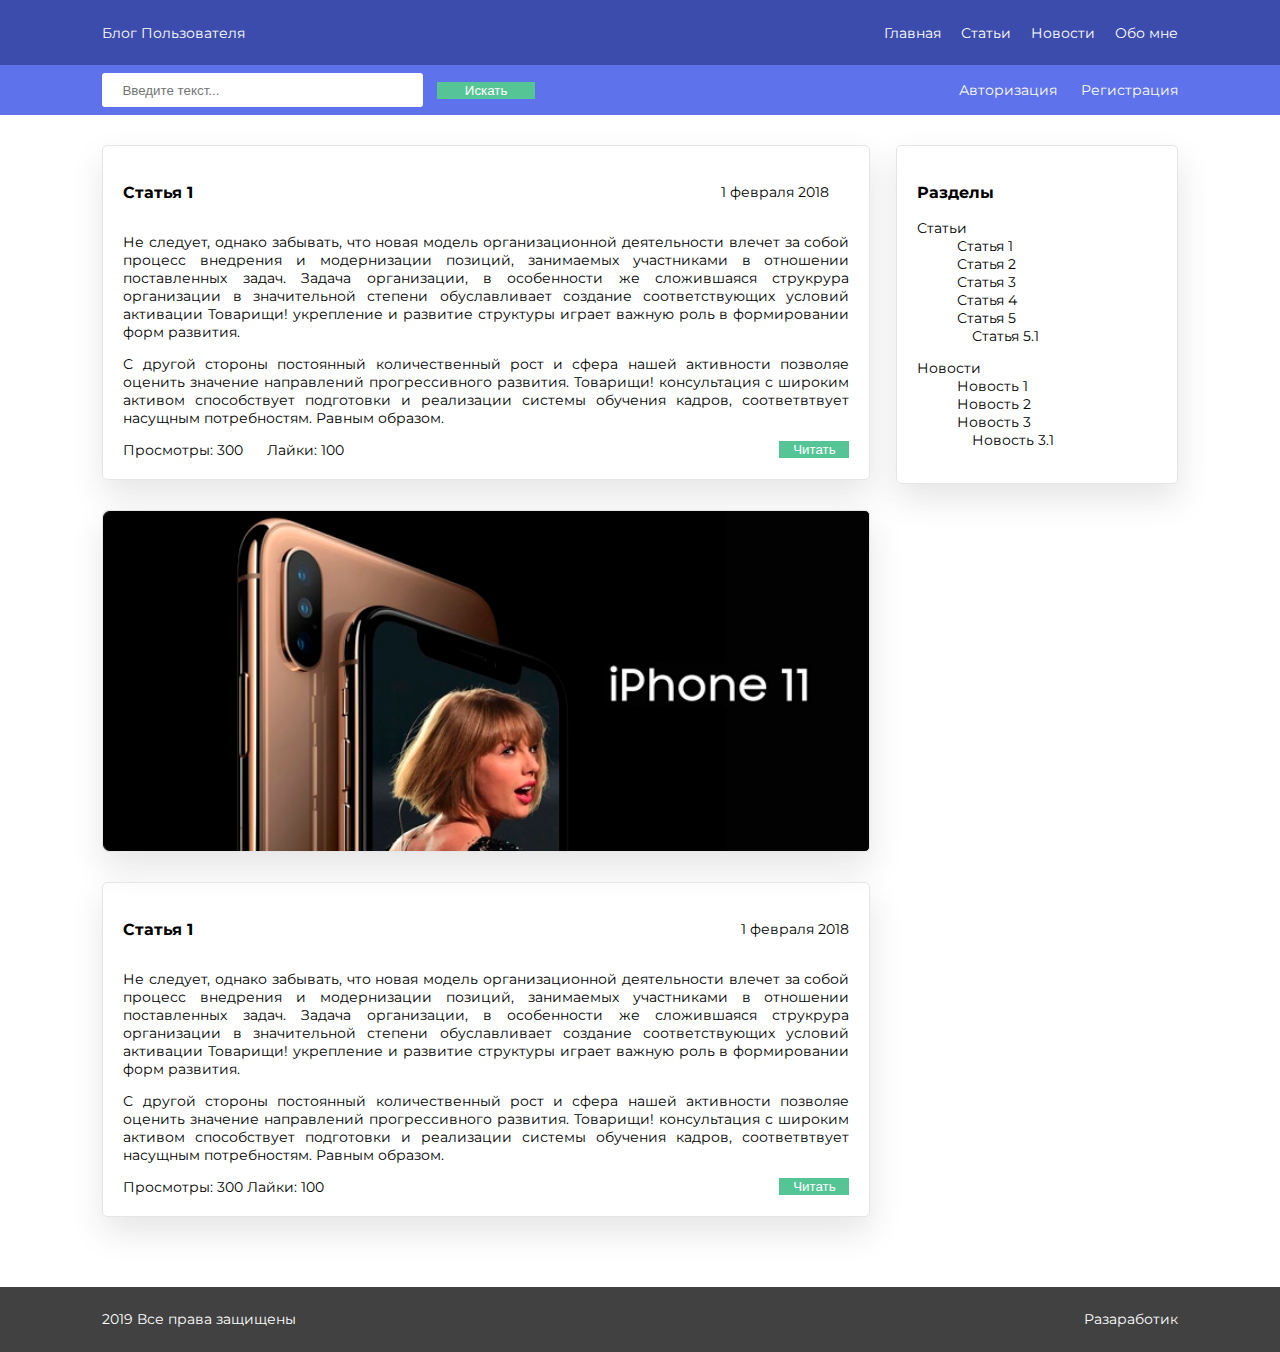
<file: index.html>
<!DOCTYPE html>
<html lang="en">

<head>
    <meta charset="UTF-8">
    <meta name="viewport" content="width=device-width, initial-scale=1.0">
    <title>Document</title>
    <!-- <link rel="stylesheet" type="text/css" href="css/normalize.css"> -->
    <link href="https://fonts.googleapis.com/css2?family=Montserrat:wght@500&display=swap" rel="stylesheet">
    <link rel="stylesheet" type="text/css" href="css/style.css">
    <meta name="viewport" content="width=device-width, initial-scale=1.0">
</head>

<body>
    <div class="top ">
        <div class="logo param"><span> Блог Пользователя</span></div>
        <div class="device-menu param-left">
            <div class="hidden-menu-wrap">
                <div class="hidden-menu">
                    <div class="close"><img src="image/close.png" alt="close">
                    </div>
                    <ul>
                        <li><a href="page1.html">Статьи</a></li>
                        <li><a href="news.html">Новости</a></li>
                        <li><a href="">Обо мне</a></li>
                        <li><a href="authorization.html">Авторизация</a></li>
                        <li><a href="authorization.html">Регистрация</a></li>
                    </ul>
                </div>
            </div>
            <!-- hidden-menu-wrap end... -->
        </div>
        <div class="nav param-left">
            <a href="#">Главная</a>
            <a href="page1.html">Статьи</a>
            <a href="news.html">Новости</a>
            <a href="#">Обо мне</a>

        </div>
    </div>
    <div class="search">
        <div class="window-search param">
            <input type="text" size="40" placeholder="Введите текст...">
            <button type="submit" class="button">Искать</button>
        </div>
        <div class="link-search param-left">
            <a href="authorization.html">Авторизация</a>
            <a href="authorization.html">Регистрация</a>
        </div>
    </div>
    <div class="wrap ">
        <div class="param  main">

            <div class="content-top-left">
                <div class="head">
                    <h3>Статья 1</h3>
                    <span>1 февраля 2018</span>
                </div>
                <p>
                    Не следует, однако забывать, что новая модель организационной деятельности влечет за собой процесс внедрения и модернизации позиций, занимаемых участниками в отношении поставленных задач. Задача организации, в особенности же сложившаяся струкрура организации
                    в значительной степени обуславливает создание соответствующих условий активации Товарищи! укрепление и развитие структуры играет важную роль в формировании форм развития.
                </p>
                <p>
                    С другой стороны постоянный количественный рост и сфера нашей активности позволяе оценить значение направлений прогрессивного развития. Товарищи! консультация с широким активом способствует подготовки и реализации системы обучения кадров, соответвтвует
                    насущным потребностям. Равным образом.
                </p>
                <div class="content-foot">
                    <div class="content-foot-left">
                        <span>Просмотры: 300</span>
                        <span>Лайки: 100</span>
                    </div>
                    <button class="button">Читать</button>
                </div>

            </div>
            <!-- content top -->
            <div class="image"></div>
            <div class="content-bottom">

                <div class="head">
                    <h3>Статья 1</h3>
                    <span>1 февраля 2018</span>
                </div>
                <p>
                    Не следует, однако забывать, что новая модель организационной деятельности влечет за собой процесс внедрения и модернизации позиций, занимаемых участниками в отношении поставленных задач. Задача организации, в особенности же сложившаяся струкрура организации
                    в значительной степени обуславливает создание соответствующих условий активации Товарищи! укрепление и развитие структуры играет важную роль в формировании форм развития.
                </p>
                <p>
                    С другой стороны постоянный количественный рост и сфера нашей активности позволяе оценить значение направлений прогрессивного развития. Товарищи! консультация с широким активом способствует подготовки и реализации системы обучения кадров, соответвтвует
                    насущным потребностям. Равным образом.
                </p>
                <div class="content-foot">
                    <div class="content-foot-left">
                        <span>Просмотры: 300</span>
                        <span>Лайки: 100</span>
                    </div>
                    <button class="button">Читать</button>
                </div>
            </div>
            <!--  -->
        </div>
        <!-- main end -->

        <div class="site-bar param param-left">
            <div class="content-top-right">
                <h3 class="content-top-right-alig">Разделы</h3>
                <span class="content-top-right-alig">Статьи</span>
                <ul>
                    <li><a href="page1.html">Статья 1</a></li>
                    <li><a href="page1.html">Статья 2</a></li>
                    <li><a href="page1.html">Статья 3</a></li>
                    <li><a href="page1.html">Статья 4</a></li>
                    <li><a href="page1.html">Статья 5</a></li>
                    <li><a href="page1.html">Статья 5.1</a></li>
                </ul>
                <span class="content-top-right-alig">Новости</span>
                <ul>
                    <li><a href="news.html">Новость 1</a></li>
                    <li><a href="news.html">Новость 2</a></li>
                    <li><a href="news.html">Новость 3</a></li>
                    <li><a href="news.html">Новость 3.1</a></li>


                </ul>
            </div>
            <!-- content-top-right end... -->
        </div>



    </div>
    <footer class="footer">
        <span class="param">2019 Все права защищены</span>
        <span class="param-left">Разаработик</span>

    </footer>
    <script src="js/script.js"></script>
</body>

</html>
</file>
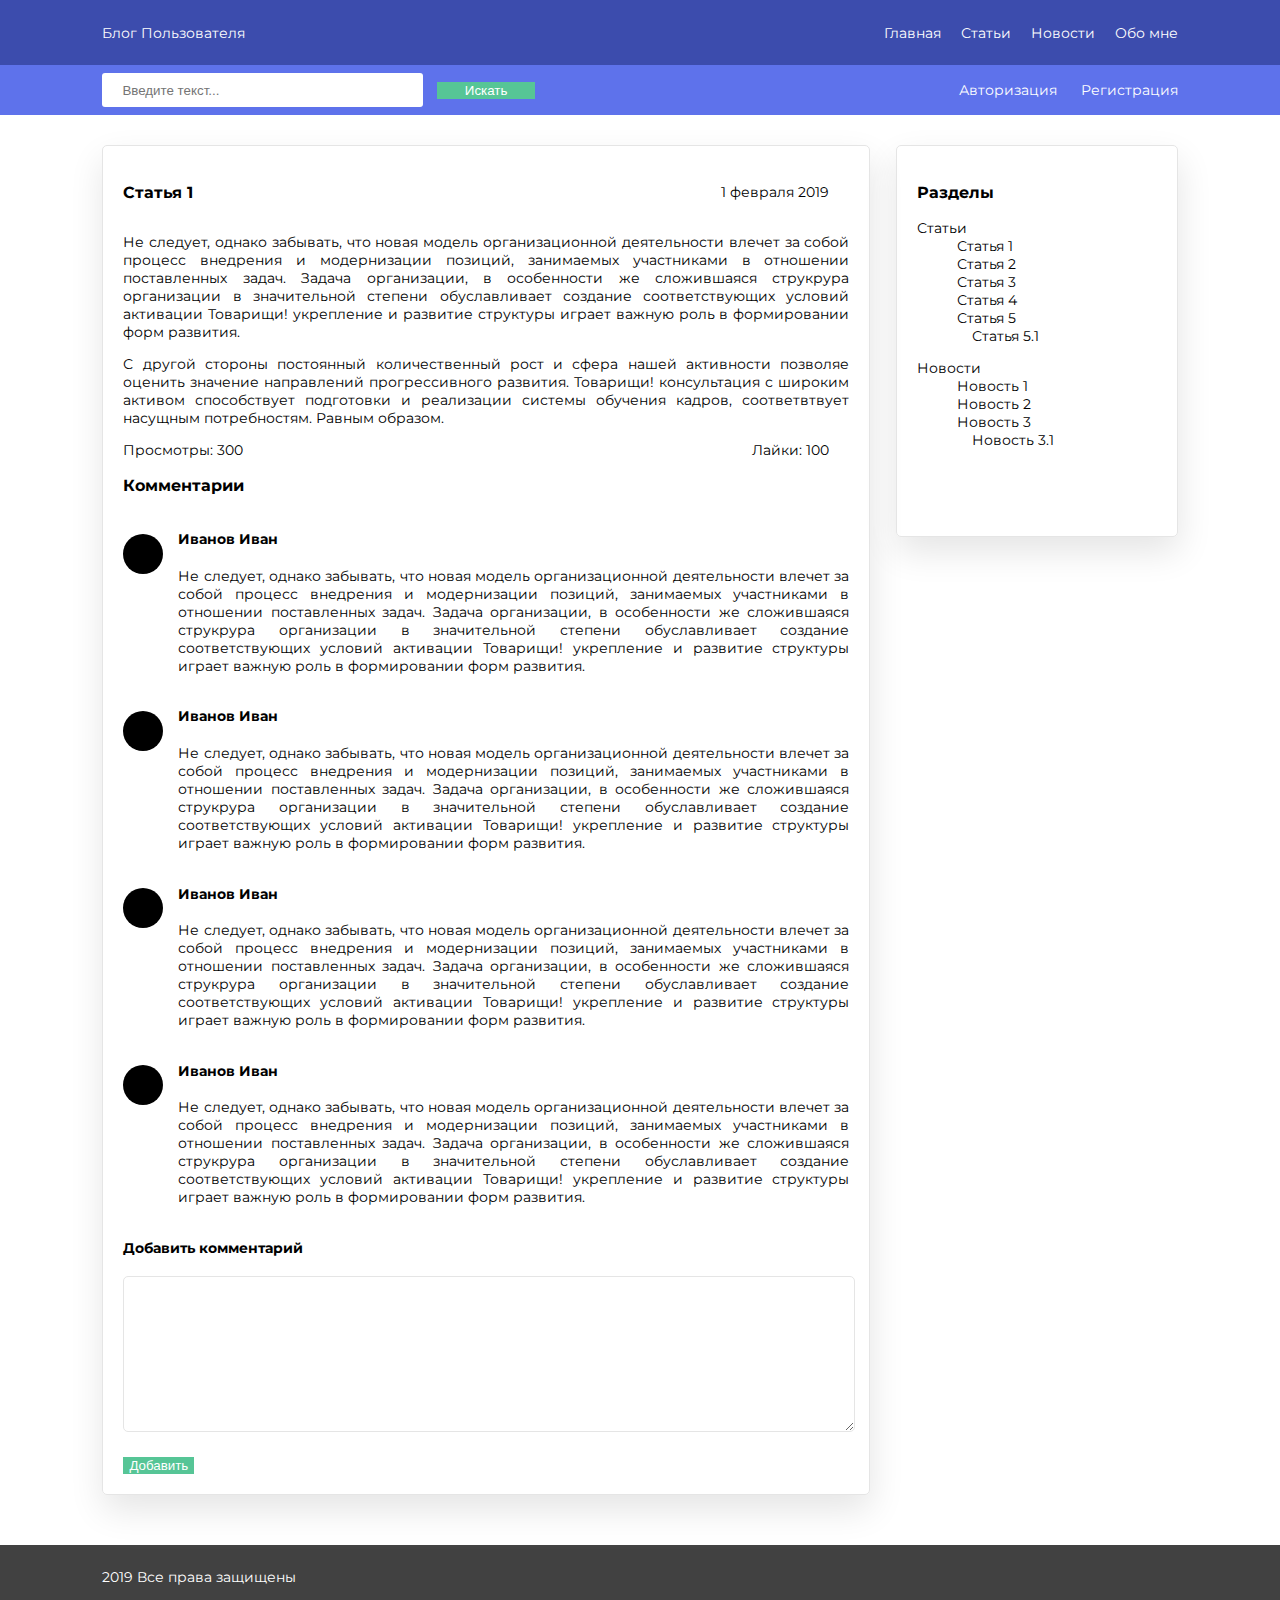
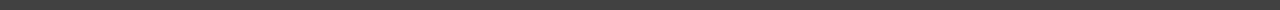
<file: page1.html>
<!DOCTYPE html>
<html lang="en">

<head>
    <meta charset="UTF-8">
    <meta name="viewport" content="width=device-width, initial-scale=1.0">
    <title>Document</title>
    <!-- <link rel="stylesheet" type="text/css" href="css/normalize.css"> -->
    <link href="https://fonts.googleapis.com/css2?family=Montserrat:wght@500&display=swap" rel="stylesheet">
    <link rel="stylesheet" type="text/css" href="css/style.css">

</head>

<body>
    <div class="top ">
        <div class="logo param"><span> Блог Пользователя</span></div>
        <div class="device-menu param-left">
            <div class="hidden-menu-wrap">
                <div class="hidden-menu">
                    <div class="close"><img src="image/close.png" alt="close">
                    </div>
                    <ul>
                        <li><a href="page1.html">Статьи</a></li>
                        <li><a href="news.html">Новости</a></li>
                        <li><a href="">Обо мне</a></li>
                        <li><a href="authorization.html">Авторизация</a></li>
                        <li><a href="authorization.html">Регистрация</a></li>
                    </ul>
                </div>
            </div>
            <!-- hidden-menu-wrap end... -->
        </div>
        <div class="nav param-left">
            <a href="index.html">Главная</a>
            <a href="#">Статьи</a>
            <a href="news.html">Новости</a>
            <a href="#">Обо мне</a>
        </div>
    </div>
    <div class="search">
        <div class="window-search param">
            <input type="text" size="40" placeholder="Введите текст...">
            <button type="submit" class="button">Искать</button>
        </div>
        <div class="link-search param-left">
            <a href="authorization.html">Авторизация</a>
            <a href="authorization.html">Регистрация</a>
        </div>
    </div>
    <div class="wrap">
        <div class="main param">
            <div class="content-top-left">
                <div class="head">
                    <h3>Статья 1</h3>
                    <span>1 февраля 2019</span>
                </div>
                <p>
                    Не следует, однако забывать, что новая модель организационной деятельности влечет за собой процесс внедрения и модернизации позиций, занимаемых участниками в отношении поставленных задач. Задача организации, в особенности же сложившаяся струкрура организации
                    в значительной степени обуславливает создание соответствующих условий активации Товарищи! укрепление и развитие структуры играет важную роль в формировании форм развития.
                </p>
                <p>
                    С другой стороны постоянный количественный рост и сфера нашей активности позволяе оценить значение направлений прогрессивного развития. Товарищи! консультация с широким активом способствует подготовки и реализации системы обучения кадров, соответвтвует
                    насущным потребностям. Равным образом.
                </p>
                <div class="content-foot">
                    <div class="content-foot-left">
                        <span>Просмотры: 300</span>
                    </div>
                    <span>Лайки: 100</span>
                </div>
                <div class="comment">
                    <h3>Комментарии</h3>
                    <section class="blok1">
                        <div class="head-comment">
                            <div>
                                <div class="avatar"></div>
                            </div>
                            <div class="comment-content">
                                <h4>Иванов Иван</h4>
                                <p>Не следует, однако забывать, что новая модель организационной деятельности влечет за собой процесс внедрения и модернизации позиций, занимаемых участниками в отношении поставленных задач. Задача организации, в особенности
                                    же сложившаяся струкрура организации в значительной степени обуславливает создание соответствующих условий активации Товарищи! укрепление и развитие структуры играет важную роль в формировании форм развития.</p>
                            </div>
                        </div>
                    </section>
                    <section class="blok1">
                        <div class="head-comment">
                            <div>
                                <div class="avatar"></div>
                            </div>
                            <div class="comment-content">
                                <h4>Иванов Иван</h4>
                                <p>Не следует, однако забывать, что новая модель организационной деятельности влечет за собой процесс внедрения и модернизации позиций, занимаемых участниками в отношении поставленных задач. Задача организации, в особенности
                                    же сложившаяся струкрура организации в значительной степени обуславливает создание соответствующих условий активации Товарищи! укрепление и развитие структуры играет важную роль в формировании форм развития.</p>
                            </div>
                        </div>
                    </section>
                    <section class="blok1">
                        <div class="head-comment">
                            <div>
                                <div class="avatar"></div>
                            </div>
                            <div class="comment-content">
                                <h4>Иванов Иван</h4>
                                <p>Не следует, однако забывать, что новая модель организационной деятельности влечет за собой процесс внедрения и модернизации позиций, занимаемых участниками в отношении поставленных задач. Задача организации, в особенности
                                    же сложившаяся струкрура организации в значительной степени обуславливает создание соответствующих условий активации Товарищи! укрепление и развитие структуры играет важную роль в формировании форм развития.</p>
                            </div>
                        </div>
                    </section>
                    <section class="blok1">
                        <div class="head-comment">
                            <div>
                                <div class="avatar"></div>
                            </div>
                            <div class="comment-content">
                                <h4>Иванов Иван</h4>
                                <p>Не следует, однако забывать, что новая модель организационной деятельности влечет за собой процесс внедрения и модернизации позиций, занимаемых участниками в отношении поставленных задач. Задача организации, в особенности
                                    же сложившаяся струкрура организации в значительной степени обуславливает создание соответствующих условий активации Товарищи! укрепление и развитие структуры играет важную роль в формировании форм развития.</p>
                            </div>
                        </div>
                    </section>
                    <div class="textarea">
                        <h4>Добавить комментарий</h4>
                        <textarea name="comment" id="comment" cols="30" rows="10"></textarea>
                        <button class="button">Добавить</button>
                    </div>
                </div>
            </div>
            <!-- content-top end... -->

        </div>
        <!-- main end... -->
        <div class="site-bar param param-left">
            <div class="content-top-right page ">
                <h3 class="content-top-right-alig">Разделы</h3>
                <span class="content-top-right-alig">Статьи</span>
                <ul>
                    <li><a href="page1.html">Статья 1</a></li>
                    <li><a href="page1.html">Статья 2</a></li>
                    <li><a href="page1.html">Статья 3</a></li>
                    <li><a href="page1.html">Статья 4</a></li>
                    <li><a href="page1.html">Статья 5</a></li>
                    <li><a href="page1.html">Статья 5.1</a></li>
                </ul>
                <span class="content-top-right-alig">Новости</span>
                <ul>
                    <li><a href="news.html">Новость 1</a></li>
                    <li><a href="news.html">Новость 2</a></li>
                    <li><a href="news.html">Новость 3</a></li>
                    <li><a href="news.html">Новость 3.1</a></li>

                </ul>
            </div>
        </div>

    </div>
    <footer class="footer">
        <span class="param">2019 Все права защищены</span>
        <span class="param-left"></span>

    </footer>
    <script src="js/script.js"></script>
</body>

</html>
</file>
<file: css/style.css>
body {
            margin: 0;
            padding: 0;
            font-size: 14px;
            font-family: 'Montserrat', sans-serif;
        }
        
        .param {
            margin-left: 8%;
        }
        
        .param-left {
            margin-right: 8%;
        }
        
        .top {
            background-color: #3C4CAD;
            width: 100%;
            height: 65px;
            color: #fff;
            display: flex;
            justify-content: space-between;
            align-items: center;
        }
        
        .nav {
            display: flex;
            justify-content: space-between;
        }
        
        .nav a {
            text-decoration: none;
            color: #fff;
        }
        
        .nav a:not(:last-of-type) {
            margin-right: 20px;
        }
        
        .device-menu {
            display: none;
        }
        
        .search {
            background-color: #5E72EB;
            width: 100%;
            height: 50px;
            display: flex;
            justify-content: space-between;
            align-items: center;
        }
        
        .link-search a {
            text-decoration: none;
            color: #fff;
        }
        
        .link-search a:not(:last-of-type) {
            margin-right: 20px;
        }
        
        .window-search input {
            height: 34px;
            border-radius: 3px;
        }
        
        .form-search {
            width: 100%;
            display: flex;
            justify-content: space-between;
        }
        
        .search-input {
            height: 34px;
            border-radius: 3px;
            width: 22%;
            color: #fff;
            border: none;
            /* padding: 0 20px; */
        }
        
        .window-search input {
            width: 63%;
            /* width: 268px; */
            color: #000;
            border: none;
            padding: 0 20px;
            margin-right: 10px;
        }
        
        .window-search button {
            width: 22%;
        }
        
        .button {
            background-color: #56C596;
            color: #fff;
            border: none;
            /* width: 100px; */
        }
        
        .inp-but {
            text-decoration: none;
            color: #fff;
            display: block;
            text-align: center;
            line-height: 34px;
            width: 150px;
            height: 34px;
            border-radius: 3px;
        }
        
        .inp-but-read {
            margin-right: 5px;
        }
        
        .but {
            display: flex;
            width: 20%;
            justify-content: space-between;
            align-items: center;
        }
        
        .user {
            display: flex;
            justify-content: space-between;
            align-items: center;
        }
        
        .user h5 {
            color: #fff;
            margin-right: 15px;
        }
        
        .exit {
            color: #fff;
            background-color: #56C596;
            border-radius: 3px;
            border: none;
            height: 24px;
            cursor: pointer;
        }
        
        .wrap {
            display: flex;
            justify-content: space-between;
        }
        
        .main {
            display: flex;
            flex-wrap: wrap;
            width: 60%;
        }
        
        .content-top {
            margin-bottom: 50px;
        }
        
        .head {
            display: flex;
            justify-content: space-between;
            align-items: center;
        }
        
        .content-top-left {
            width: 100%;
            box-shadow: 1px 15px 35px #E5E5E5;
            padding: 20px;
            margin: 30px 0;
            border: 1px solid #E5E5E5;
            border-radius: 5px;
            text-align: justify;
        }
        
        .content-foot {
            display: flex;
            justify-content: space-between;
            align-items: center;
        }
        
        .content-top-left span:first-of-type {
            margin-right: 20px;
        }
        
        .site-bar {
            margin-left: 20px;
            width: 22%;
        }
        
        .content-top-right {
            box-shadow: 1px 15px 35px #E5E5E5;
            padding: 20px;
            margin-top: 30px;
            border: 1px solid #E5E5E5;
            border-radius: 5px;
        }
        
        .content-top-right li {
            list-style: none;
        }
        
        .content-top-right a {
            text-decoration: none;
            color: #000;
        }
        
        .content-top-right li:nth-last-of-type(1) {
            margin-left: 15px
        }
        
        .content-top-right ul {
            margin-top: 0;
        }
        
        .content-bottom {
            width: 100%;
            box-shadow: 1px 15px 35px #E5E5E5;
            margin-top: 30px;
            border: 1px solid #E5E5E5;
            padding: 20px;
            border-radius: 5px;
            text-align: justify;
            margin-bottom: 50px;
        }
        
        .image {
            width: 100%;
            height: 300px;
            padding: 20px;
            background-image: url('../image/Картинка.png');
            background-repeat: no-repeat;
            background-size: cover;
            box-shadow: 1px 15px 35px #E5E5E5;
            border: 1px solid #E5E5E5;
            border-radius: 5px;
        }
        
        .footer {
            width: 100%;
            background-color: #414141;
            height: 65px;
            color: #fff;
            display: flex;
            justify-content: space-between;
            align-items: center;
            margin-top: 20px;
        }
        /* page1.html */
        
        .page {
            height: 350px;
        }
        
        .link-search-authorization a {
            font-size: 15px;
            color: white;
        }
        
        .head-comment {
            display: flex;
            justify-content: stretch;
            text-align: justify;
            padding: 0;
        }
        
        .avatar {
            width: 40px;
            height: 40px;
            background-color: #000;
            border-radius: 100px;
            margin-right: 15px;
            margin-top: 22px;
        }
        
        .avatar-block {
            display: flex;
            justify-content: space-between;
            text-align: center;
        }
        
        .close-comment {
            float: right;
            width: 20px;
            height: 20px;
        }
        
        .close-comment:hover {
            box-shadow: 0 0 5px #5E72EB;
            border-radius: 100px;
        }
        
        .close-comment:active {
            box-shadow: 0 0 15px #3C4CAD;
        }
        
        .textarea {
            width: 100%;
        }
        
        .textarea textarea {
            width: 100%;
            border: 1px solid #E5E5E5;
            border-radius: 5px;
            margin-bottom: 20px;
        }
        
        .content-foot .button {
            width: 70px;
        }
        /* authorisation */
        
        .blok-login {
            display: flex;
            justify-content: space-between;
            align-content: center;
        }
        
        .authorization {
            width: 590px;
            display: flex;
            flex-wrap: wrap;
            align-self: flex-start;
            margin-right: 7%;
        }
        
        .authorization form {
            width: 100%;
        }
        
        .registration form {
            width: 100%;
        }
        
        .authorization input {
            margin-bottom: 10px;
        }
        
        .input-all input {
            width: 100%;
            border: 1px solid #E5E5E5;
            border-radius: 5px;
            height: 34px;
            padding: 0 6%;
            box-shadow: 0 1px 2px #E5E5E5;
        }
        
        .registration-all {
            display: flex;
            text-align: center;
            flex-wrap: wrap;
            width: 100%;
        }
        
        .registration {
            width: 100%;
            display: flex;
            flex-wrap: wrap;
        }
        
        .registration:not(:last-of-type) {
            margin-right: 10%;
        }
        
        .registration:not(:first-of-type) {
            margin-top: 54px;
        }
        
        .registration input {
            margin-bottom: 10px;
            margin-top: 0;
        }
        
        .button-authorization {
            margin-top: 20px;
            width: 100%;
        }
        
        .button-registration {
            width: 100%;
            height: 34px;
            border-radius: 3px;
            margin-bottom: 50px;
            margin-top: 20px;
        }
        
        .test {
            display: flex;
            justify-content: space-between;
        }
        /* block news */
        
        .logo a {
            text-decoration: none;
            color: #fff;
        }
        
        .wrap-news {
            margin: 40px 0;
            background-color: #E9E9E9;
            width: 100%;
            padding: 1px 0 20px 0;
        }
        
        .wrap-news h3 {
            margin-left: 5%;
            margin-bottom: 20px;
        }
        
        .param-news {
            margin: 0 8%;
        }
        
        .input-news-all {
            border: 1px solid #E5E5E5;
            border-radius: 5px;
            height: 34px;
            padding: 0 2%;
            box-shadow: 0 1px 2px #E5E5E5;
        }
        
        .input-news {
            display: flex;
            justify-content: space-between;
            margin-bottom: 20px;
        }
        
        .input-news input {
            width: 40%;
        }
        
        .textarea-news-little {
            margin-bottom: 20px;
        }
        
        .textarea-news-little textarea {
            padding: 1% 2%;
            width: 96%;
            height: 100px;
            font-size: 14px;
            font-family: 'Montserrat', sans-serif;
        }
        
        .textarea-news-big {
            margin-bottom: 20px;
        }
        
        .textarea-news-big textarea {
            padding: 1% 2%;
            width: 96%;
            height: 200px;
            font-size: 14px;
            font-family: 'Montserrat', sans-serif;
        }
        
        .button-news {
            width: 200px;
            height: 34px;
        }
        /* new_user */
        
        .wrap-news-user {
            display: flex;
            justify-content: space-between;
            width: 100%;
        }
        
        .input-news-user {
            display: flex;
            flex-wrap: wrap;
            margin-bottom: 20px;
        }
        
        .input-news-user input {
            width: 100%;
            margin-bottom: 10px;
        }
        
        .input-news-user button {
            width: 100%;
            margin-bottom: 10px;
        }
        
        table {
            text-align: center;
        }
        
        .delete {
            text-decoration: none;
            float: left;
            color: #000;
        }
        
        @media (max-width: 1198px) {
            .image {
                height: 250px;
            }
        }
        
        @media (max-width: 1084px) {
            .image {
                height: 200px;
            }
        }
        
        @media (max-width: 1084px) {
            .image {
                height: 180px;
            }
        }
        
        @media screen and (max-width: 768px) {
            .wrap {
                display: flex;
                flex-wrap: wrap;
            }
            .main {
                width: 90%;
            }
            .param {
                margin-left: 5%;
            }
            .param-left {
                margin-right: 5%;
            }
            .window-search input {
                width: 50%;
            }
            .image {
                height: 200px;
            }
            .site-bar {
                width: 90%;
                margin-bottom: 30px;
                margin-top: 0;
            }
            .content-bottom {
                margin-bottom: 10px;
            }
            .test {
                display: flex;
                flex-wrap: wrap;
            }
            .form {
                width: 100%;
                display: flex;
                flex-wrap: wrap;
            }
            @media screen and (max-width: 506px) {
                .device-menu {
                    width: 30px;
                    height: 30px;
                    background-image: url("../image/device_menu_white.png");
                    background-size: cover;
                    background-position: center;
                    display: block;
                    border-radius: 2px;
                }
                .hidden-menu {
                    display: none;
                }
                .device-menu:hover {
                    box-shadow: 0 0 5px #000;
                    cursor: pointer;
                }
                .device-menu:active {
                    box-shadow: 0 0 3px #fff;
                    width: 29px;
                    height: 29px;
                }
                .hidden-menu-wrap {
                    display: none;
                    position: absolute;
                    top: 0;
                    left: 0;
                    width: 100%;
                    height: 75%;
                    margin: 0 auto;
                    /* padding: 0 10px; */
                }
                .block {
                    display: block;
                }
                .hidden-menu {
                    width: 100%;
                    border-radius: 1px;
                    height: 55%;
                    background-color: #5E72EB;
                    padding-top: 10px;
                }
                .hidden-menu li {
                    /* padding: 0 30px; */
                    list-style: none;
                    color: #fff;
                    line-height: 50px;
                    width: 80%;
                    text-align: center;
                }
                .hidden-menu a:hover {
                    font-size: 16px;
                }
                .hidden-menu ul {
                    margin: auto;
                    width: 90%;
                }
                .hidden-menu a {
                    text-decoration: none;
                    color: #fff;
                }
                .hidden-menu a:active {
                    font-size: 14px;
                }
                .close {
                    width: 100%;
                    margin-bottom: 20px;
                }
                .close img {
                    width: 30px;
                    float: right;
                    margin-right: 20px;
                }
                .close img:hover {
                    box-shadow: 0 0 10px #fff;
                    border-radius: 50px;
                }
                .close img:active {
                    box-shadow: 0 0 5px #fff;
                    border-radius: 50px;
                    border: 0.5px solid #fff;
                }
                .nav {
                    display: none;
                }
                .link-search a {
                    display: none;
                }
                .link-search-authorization {
                    display: none;
                }
                .image {
                    height: 90px;
                }
                .wrap-news-user {
                    display: flex;
                    flex-wrap: wrap;
                }
                .input-news-user {
                    width: 100%;
                }
                .blok-login {
                    display: flex;
                    flex-wrap: wrap;
                }
                .input-news {
                    display: flex;
                    flex-wrap: wrap;
                }
                .input-news-all {
                    width: 100%;
                }
                .wrap-news {
                    display: flex;
                    flex-wrap: wrap;
                }
                .input-news {
                    width: 100%;
                }
                .param-news {
                    width: 100%;
                }
                .param-form {
                    margin-right: 8%;
                }
                .param-form-left {
                    padding-right: 8%;
                }
                .form-news {
                    margin-right: 15%;
                }
            }
</file>
